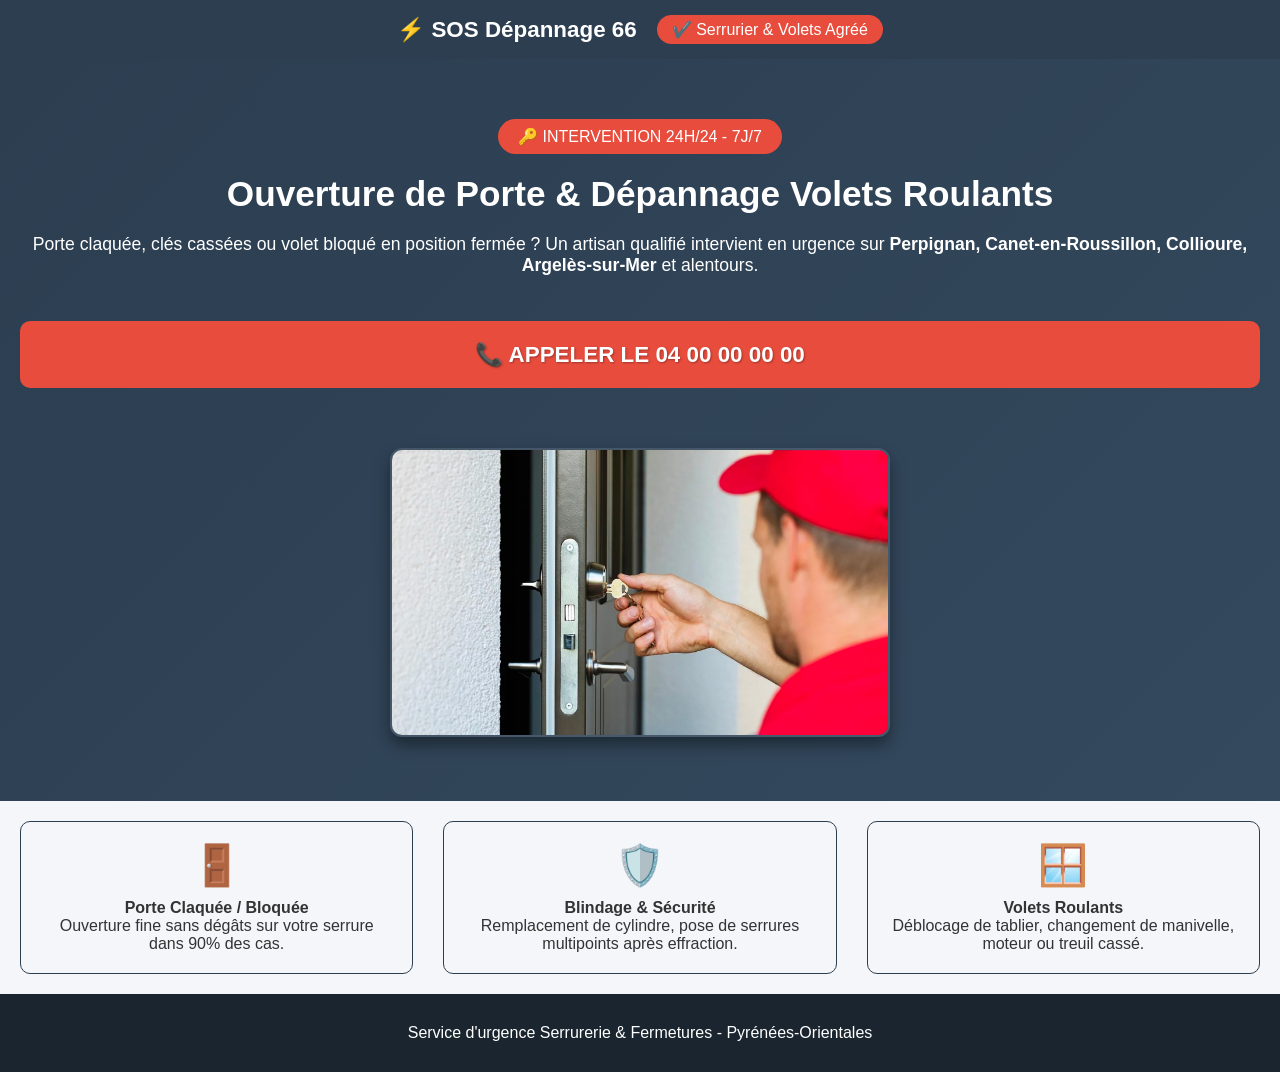
<file: volets.html>
<!DOCTYPE html>
<html lang="fr">
<head>
    <meta charset="UTF-8">
    <meta name="viewport" content="width=device-width, initial-scale=1.0">
    <title>Urgence Serrurier & Volets Roulants | Perpignan, Canet, Collioure, Argelès</title>
    <link rel="stylesheet" href="style.css">
</head>
<body class="landing-page">
    <header class="navbar lp-navbar" style="background-color: #2c3e50;">
        <div class="logo">⚡ SOS Dépannage 66</div>
        <div class="artisan-badge" style="background-color: #e74c3c; color: white;">✔️ Serrurier & Volets Agréé</div>
    </header>
    <main>
        <section class="hero hero-urgence" style="background: linear-gradient(135deg, #2c3e50 0%, #34495e 100%);">
            <div class="hero-content">
                <div class="alerte-pastille" style="background-color: #e74c3c;">🔑 INTERVENTION 24H/24 - 7J/7</div>
                <h1>Ouverture de Porte & Dépannage Volets Roulants</h1>
                <p>Porte claquée, clés cassées ou volet bloqué en position fermée ? Un artisan qualifié intervient en urgence sur <strong>Perpignan, Canet-en-Roussillon, Collioure, Argelès-sur-Mer</strong> et alentours.</p>
                
                <a href="tel:+33400000000" class="btn-appel-geant" style="background-color: #e74c3c; color: white; text-shadow: 1px 1px 2px rgba(0,0,0,0.3);">
                    📞 APPELER LE 04 00 00 00 00
                </a>

                <!-- Utilisation de ta photo personnelle Serrurier.jpg -->
                <div style="text-align: center; margin-top: 35px;">
                    <img src="Serrurier.jpg" alt="Serrurier intervention porte" style="width: 100%; max-width: 500px; border-radius: 12px; box-shadow: 0 8px 16px rgba(0,0,0,0.4); border: 2px solid rgba(255,255,255,0.1);">
                </div>
            </div>
        </section>
        
        <section class="reassurance-container">
            <div class="reassurance-grid">
                <div class="reassurance-item" style="border-color: #2c3e50;">
                    <span class="icon-small">🚪</span>
                    <h4>Porte Claquée / Bloquée</h4>
                    <p>Ouverture fine sans dégâts sur votre serrure dans 90% des cas.</p>
                </div>
                <div class="reassurance-item" style="border-color: #2c3e50;">
                    <span class="icon-small">🛡️</span>
                    <h4>Blindage & Sécurité</h4>
                    <p>Remplacement de cylindre, pose de serrures multipoints après effraction.</p>
                </div>
                <div class="reassurance-item" style="border-color: #2c3e50;">
                    <span class="icon-small">🪟</span>
                    <h4>Volets Roulants</h4>
                    <p>Déblocage de tablier, changement de manivelle, moteur ou treuil cassé.</p>
                </div>
            </div>
        </section>
    </main>
    <footer class="lp-footer" style="background-color: #1a252f;">
        <p>Service d'urgence Serrurerie & Fermetures - Pyrénées-Orientales</p>
    </footer>
</body>
</html>
</file>
<file: style.css>
* {
    margin: 0;
    padding: 0;
    box-sizing: border-box;
    font-family: 'Helvetica Neue', Arial, sans-serif;
}
body {
    background-color: #f4f6f9;
    color: #333;
}
.navbar {
    background-color: #003366;
    color: white;
    display: flex;
    justify-content: space-between;
    align-items: center;
    padding: 15px 20px;
}
.logo {
    font-size: 1.4rem;
    font-weight: 800;
}
.header-contact {
    font-size: 0.9rem;
    background: #e74c3c;
    padding: 5px 10px;
    border-radius: 4px;
    font-weight: bold;
}
.hero {
    background: linear-gradient(135deg, #003366 0%, #00509e 100%);
    color: white;
    text-align: center;
    padding: 60px 20px;
}
.hero-content h1 {
    font-size: 2.2rem;
    margin-bottom: 20px;
}
.hero-content p {
    font-size: 1.1rem;
    margin-bottom: 20px;
}
.badge-confiance {
    display: inline-block;
    border: 1px solid white;
    padding: 10px 20px;
    border-radius: 50px;
    font-size: 0.9rem;
}
.services-container {
    padding: 50px 20px;
    text-align: center;
}
.services-container h2 {
    color: #003366;
    margin-bottom: 30px;
}
.services-grid {
    display: grid;
    grid-template-columns: 1fr;
    gap: 20px;
}
.service-card {
    background: white;
    border-radius: 10px;
    padding: 30px 20px;
    text-decoration: none;
    color: inherit;
    box-shadow: 0 4px 6px rgba(0,0,0,0.1);
    display: flex;
    flex-direction: column;
    align-items: center;
}
.icon {
    font-size: 3rem;
    margin-bottom: 15px;
}
.service-card h3 {
    color: #003366;
    margin-bottom: 10px;
}
.service-card p {
    color: #666;
    margin-bottom: 20px;
}
.btn-card {
    background: #e74c3c;
    color: white;
    padding: 10px 20px;
    border-radius: 5px;
    font-weight: bold;
    width: 100%;
}
footer {
    background: #2c3e50;
    color: white;
    text-align: center;
    padding: 30px 20px;
}
/* Styles Plomberie */
.lp-navbar { justify-content: center; gap: 20px; }
.artisan-badge { background-color: #28a745; color: white; padding: 5px 15px; border-radius: 20px; }
.hero-urgence { background: linear-gradient(135deg, #1a252f 0%, #2c3e50 100%); }
.alerte-pastille { background-color: #e74c3c; color: white; padding: 8px 20px; border-radius: 50px; margin-bottom: 20px; display: inline-block;}
.btn-appel-geant { display: inline-block; background-color: #27ae60; color: white; font-size: 1.4rem; font-weight: 900; text-decoration: none; padding: 20px; border-radius: 10px; margin: 25px 0; width: 100%; }
.reassurance-grid { display: grid; grid-template-columns: 1fr; gap: 30px; padding: 20px;}
.reassurance-item { text-align: center; padding: 20px; border: 1px solid #eee; border-radius: 10px; }
.icon-small { font-size: 2.5rem; display: block; margin-bottom: 10px; }
.lp-footer { background-color: #1a252f; }
@media (min-width: 768px) {
    .services-grid { grid-template-columns: repeat(2, 1fr); }
    .reassurance-grid { grid-template-columns: repeat(3, 1fr); }
}
</file>
